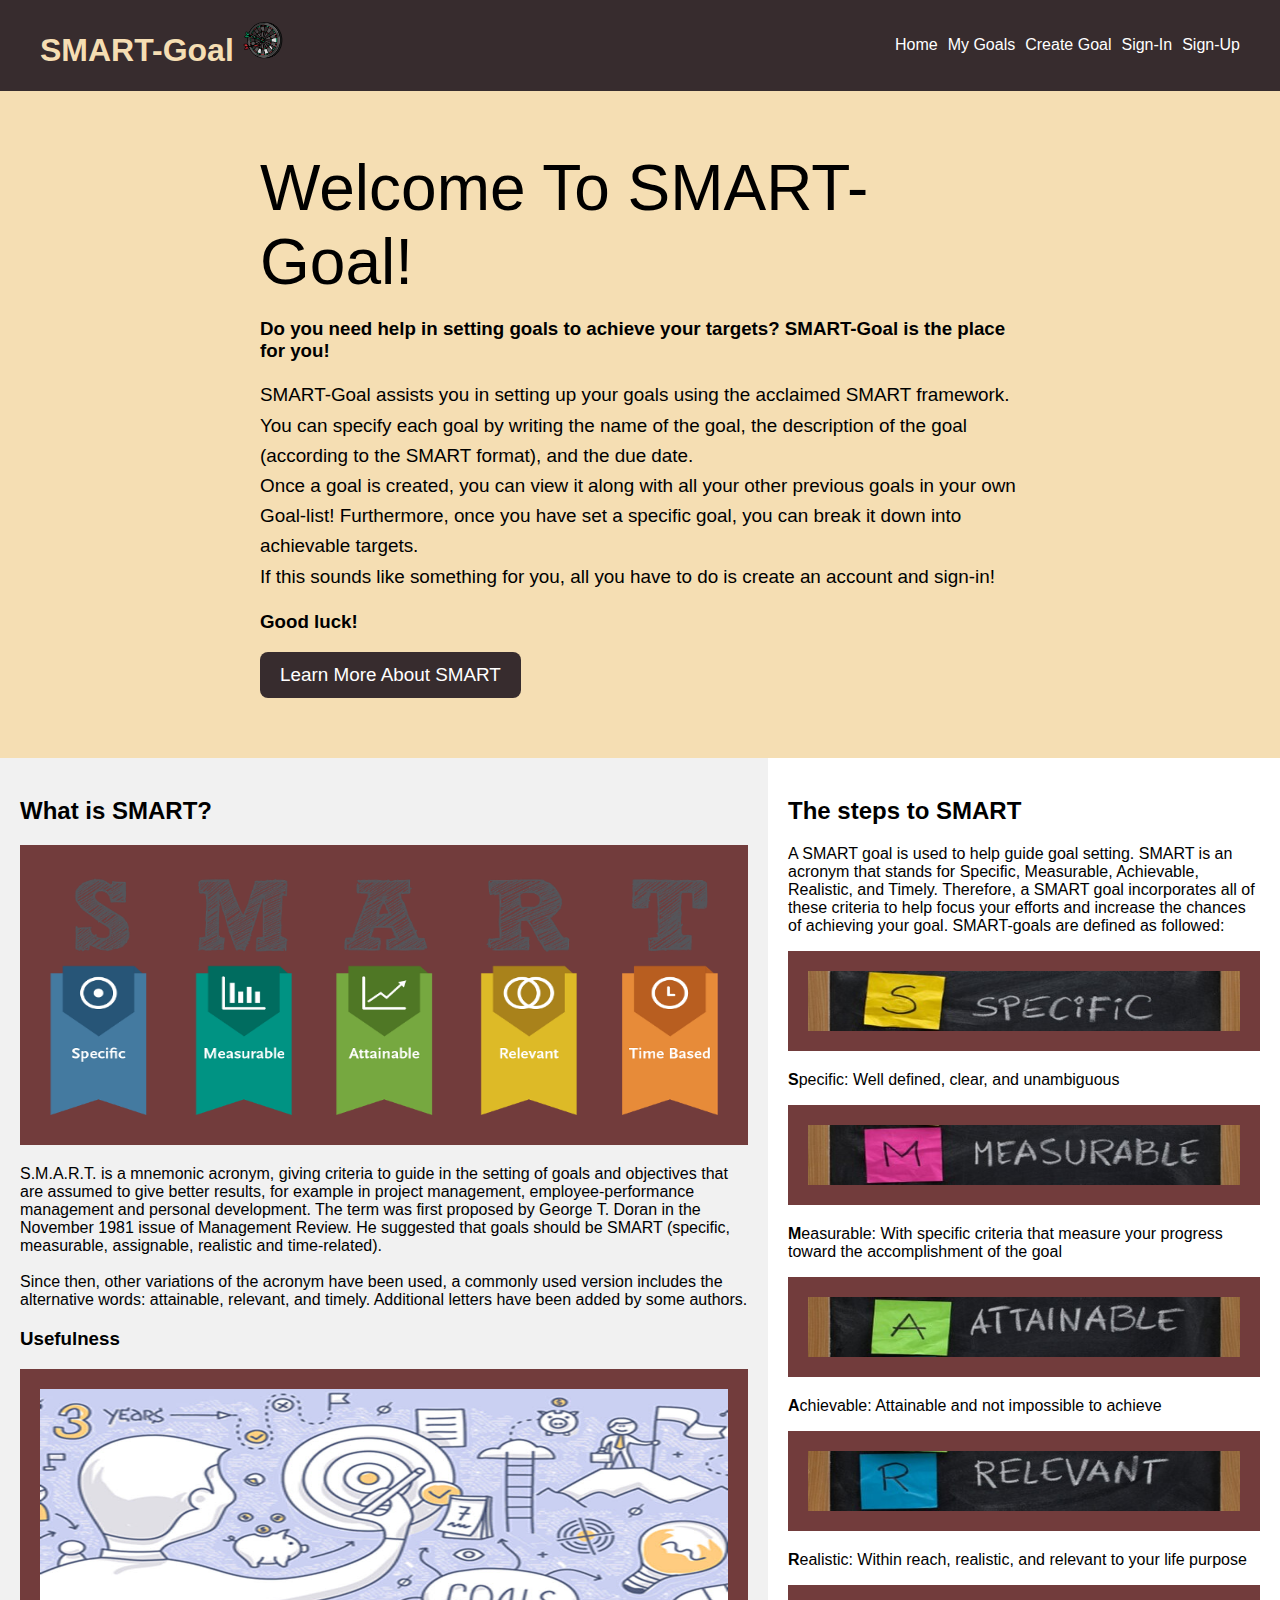
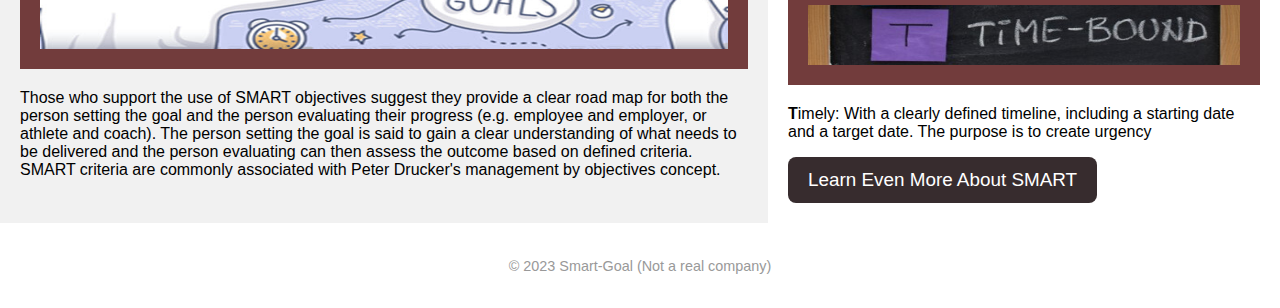
<file: index.html>
<!DOCTYPE html>
<html lang="en">
<head>
    <meta charset="UTF-8">
    <meta http-equiv="X-UA-Compatible" content="IE=edge">
    <meta name="viewport" content="width=device-width, initial-scale=1.0">
    <link rel="stylesheet" href="Styles/style.css">
    
    <title>Smart-Goal Home</title>
</head>

<body>
    <div class="header">
        <h1> <a href="index.html"> <span style="color: wheat"> SMART-Goal </span> <img src="images/logo.png" height="40"></a></h1>
        <ul class="nav">
            <li><a href="index.html">Home</a></li>
            <li><a href="myGoals.html">My Goals</a></li>              
            <li><a href="createGoal.html">Create Goal</a></li>
            <li><a href="signIn.html">Sign-In</a></li>
            <li><a href="signUp.html">Sign-Up</a></li>  
        </ul>
    </div>

    <div class="home_welcome">
        <div class="home_welcome_inner">
          <h1>Welcome To SMART-Goal!</h1>
           <h3> Do you need help in setting goals to achieve your targets? SMART-Goal is the place for you!</h3>
           <p>
                SMART-Goal assists you in setting up your goals using the acclaimed SMART framework. 
                You can specify each goal by writing the name of the goal, the description of the goal (according to the SMART format), and the due date.<br>
                Once a goal is created, you can view it along with all your other previous goals in your own Goal-list! Furthermore, once you have set a specific goal, you can break it down into achievable targets.<br>
                If this sounds like something for you, all you have to do is create an account and sign-in!
                <h3>Good luck!</h3>
            </p>
          <a href="#learn_smart" class="button">Learn More About SMART</a>
        </div>
    </div>
    <div id="learn_smart">
      <div class="row">
        <div class="side1">
          <h2>What is SMART?</h2>
          <div>
            <img class="image_bg" style="height:300px;" src="images/SMART-goals.png" alt="">
          </div>

          <p>S.M.A.R.T. is a mnemonic acronym, giving criteria to guide in the setting of goals and objectives that are assumed to give better results, 
              for example in project management, employee-performance management and personal development. 
              The term was first proposed by George T. Doran in the November 1981 issue of Management Review.
              He suggested that goals should be SMART (specific, measurable, assignable, realistic and time-related). <br><br>

              Since then, other variations of the acronym have been used, a commonly used version includes the alternative words: attainable, relevant, and timely. 
              Additional letters have been added by some authors.
          </p>

          
          <h3>Usefulness</h3>
          <div>
            <img class="image_bg" style="height:300px;" src="images/setting_goals.jpg">
          </div>

          <p>
            Those who support the use of SMART objectives suggest they provide a clear road map for both the person setting the goal and the person evaluating their progress (e.g. employee and employer, or athlete and coach). 
            The person setting the goal is said to gain a clear understanding of what needs to be delivered and the person evaluating can then assess the outcome based on defined criteria. 
            SMART criteria are commonly associated with Peter Drucker's management by objectives concept.
         </p>
        </div>

        <div class="side2">
          <h2>The steps to SMART</h2>
          <p>A SMART goal is used to help guide goal setting. SMART is an acronym that stands for Specific, Measurable, Achievable, Realistic, and Timely. 
            Therefore, a SMART goal incorporates all of these criteria to help focus your efforts and increase the chances of achieving your goal. SMART-goals
            are defined as followed:</p>

            <img class="image_bg" style="height:100px;" src="images/definition_s.jpg"><br>
            <p><b>S</b>pecific: Well defined, clear, and unambiguous</p>
            <img class="image_bg" style="height:100px;" src="images/definition_m.jpg"><br>
            <p><b>M</b>easurable: With specific criteria that measure your progress toward the accomplishment of the goal</p>
            <img class="image_bg" style="height:100px;" src="images/definition_a.jpg"><br>
            <p><b>A</b>chievable: Attainable and not impossible to achieve</p>
            <img class="image_bg" style="height:100px;" src="images/definition_r.jpg"><br>
            <p><b>R</b>ealistic: Within reach, realistic, and relevant to your life purpose</p>
            <img class="image_bg" style="height:100px;" src="images/definition_t.jpg"><br>
            <p><b>T</b>imely: With a clearly defined timeline, including a starting date and a target date. The purpose is to create urgency</p>
        
            <a href="https://corporatefinanceinstitute.com/resources/management/smart-goal/" class="button">Learn Even More About SMART</a>
        </div>
      </div>
      
      <div class="footer">
        <p>&copy; 2023 Smart-Goal (Not a real company)</p>
      </div> 
    </div> 
</body>
</html>
</file>
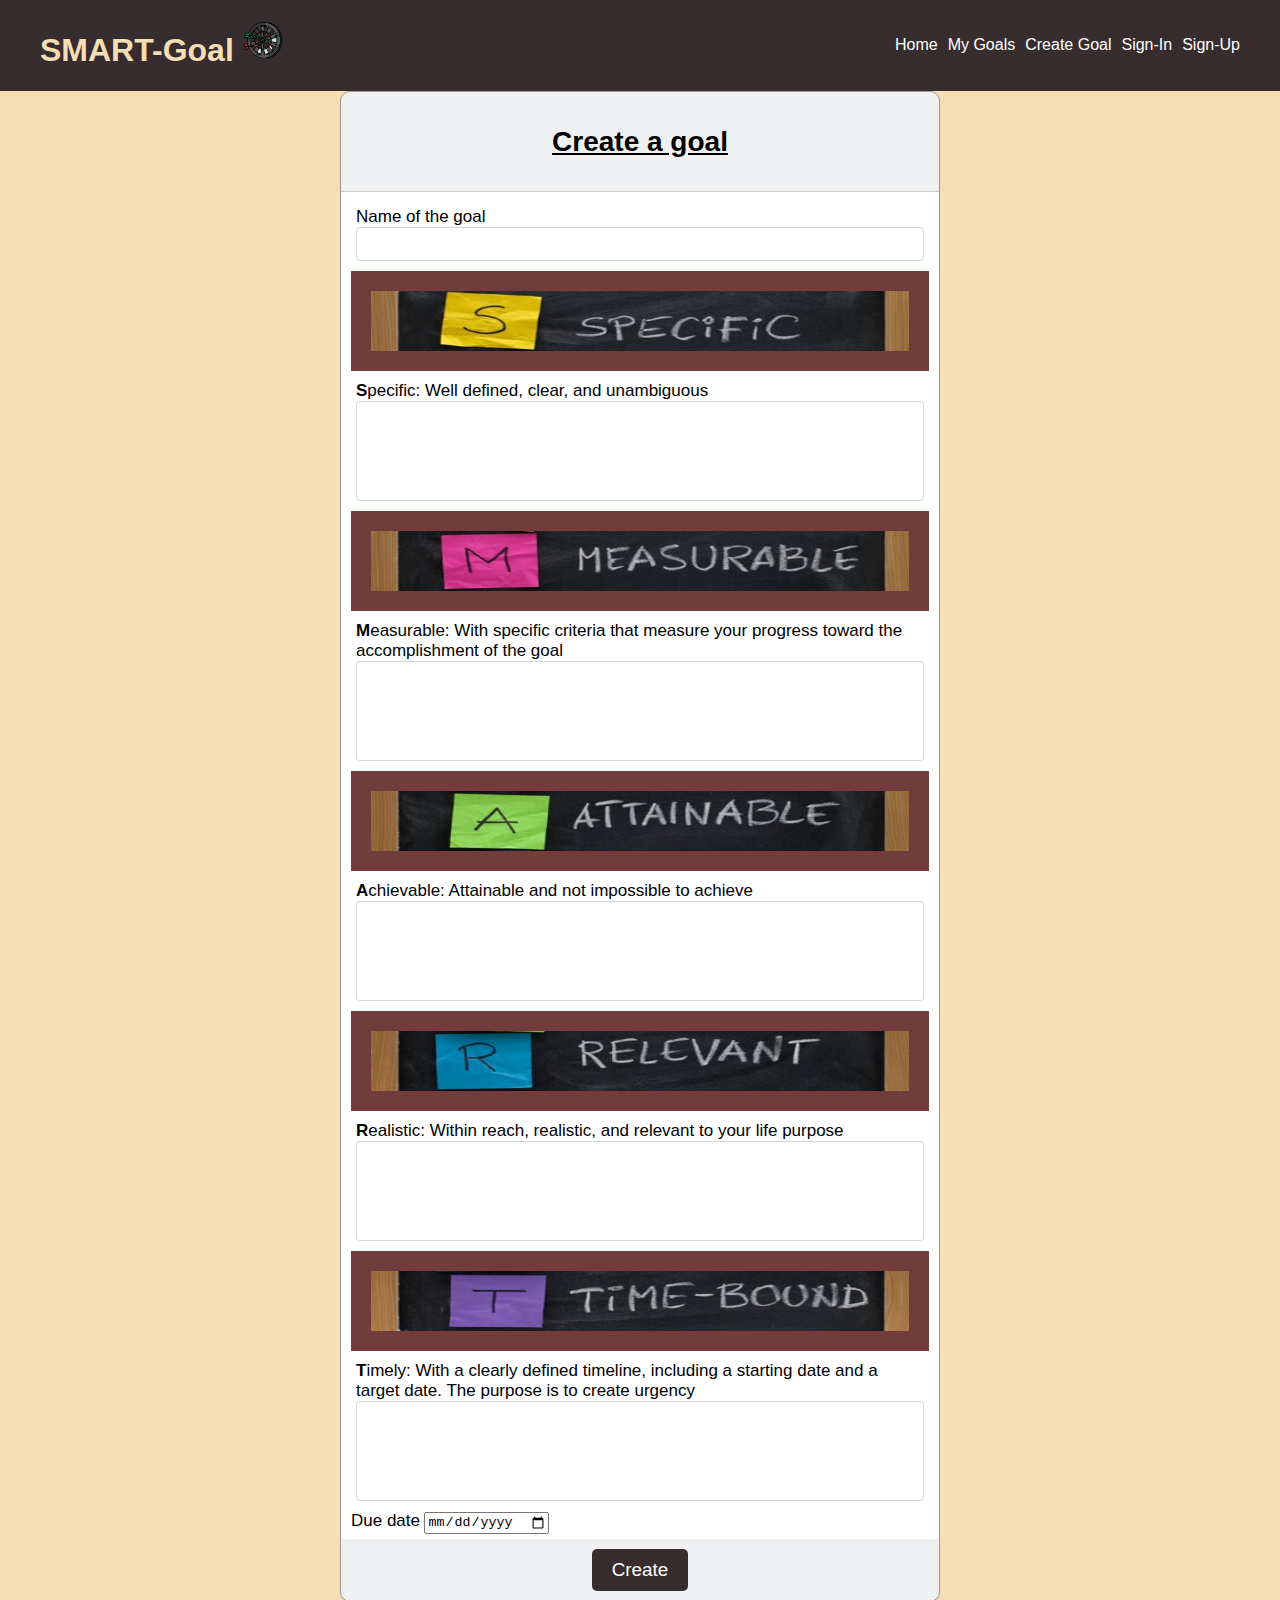
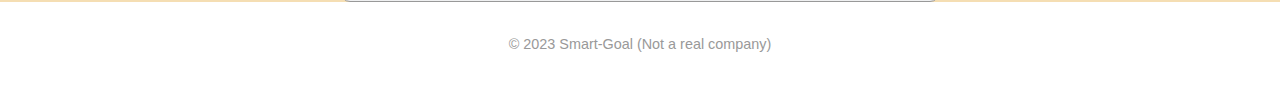
<file: createGoal.html>
<!DOCTYPE html>
<html lang="en">
<head>
    <meta charset="UTF-8">
    <meta http-equiv="X-UA-Compatible" content="IE=edge">
    <meta name="viewport" content="width=device-width, initial-scale=1.0">
    <title>SMART-Goal Sign-Up</title>

    <link rel="stylesheet" href="Styles/style.css">
    
</head>
<body>

    <div class="header">
        <h1> <a href="index.html"> <span style="color: wheat"> SMART-Goal </span> <img src="images/logo.png" height="40"></a></h1>
        <ul class="nav">
            <li><a href="index.html">Home</a></li>
            <li><a href="myGoals.html">My Goals</a></li>              
            <li><a href="createGoal.html">Create Goal</a></li>
            <li><a href="signIn.html">Sign-In</a></li>
            <li><a href="signUp.html">Sign-Up</a></li>  
        </ul>
    </div>    
    <div class="signup_page">
        <form class="signup_form">
            <div class="form-header">
                <h1>Create a goal</h1>
            </div>
            <!-- FORM BODY -->
            <div class="form-body">
                <div class="row">
                    <div class="input-group">
                        <label>Name of the goal</label>
                        <input type="text" placholder="Name of the goal">
                    </div>
                </div>
                <div class="row">
                    <img class="image_bg" style="height:100px;" src="images/definition_s.jpg"><br>
                    <div class="input-group">
                        <label><b>S</b>pecific: Well defined, clear, and unambiguous</label>
                        <textarea> </textarea>
                    </div>
                </div>

                <div class="row">
                    <img class="image_bg" style="height:100px;" src="images/definition_m.jpg"><br>
                    <div class="input-group">
                        <label><b>M</b>easurable: With specific criteria that measure your progress toward the accomplishment of the goal</label>
                        <textarea> </textarea>
                    </div>
                </div>
                
                <div class="row">
                    <img class="image_bg" style="height:100px;" src="images/definition_a.jpg"><br>
                    <div class="input-group">
                        <label><b>A</b>chievable: Attainable and not impossible to achieve</label>
                        <textarea> </textarea>
                    </div>
                </div>

                <div class="row">
                    <img class="image_bg" style="height:100px;" src="images/definition_r.jpg"><br>
                    <div class="input-group">
                        <label><b>R</b>ealistic: Within reach, realistic, and relevant to your life purpose</label>
                        <textarea> </textarea>
                    </div>
                </div>
                
                <div class="row">
                    <img class="image_bg" style="height:100px;" src="images/definition_t.jpg"><br>
                    <div class="input-group">
                        <label><b>T</b>imely: With a clearly defined timeline, including a starting date and a target date. The purpose is to create urgency</label>
                        <textarea> </textarea>
                    </div>
                </div>
                <div class="row">
                    <div class="input-group-date">
                        <label>Due date</label>                    
                        <input type="date">
                    </div>
                </div>
            </div>
            <!--  FORM FOOTER   -->
            <div class="form-footer">
                <button class="form_button">Create</button>
            </div>
        </form>
    </div>
    <div class="footer">
        <p>&copy; 2023 Smart-Goal (Not a real company)</p>
    </div>     
</body>
</html>
</file>
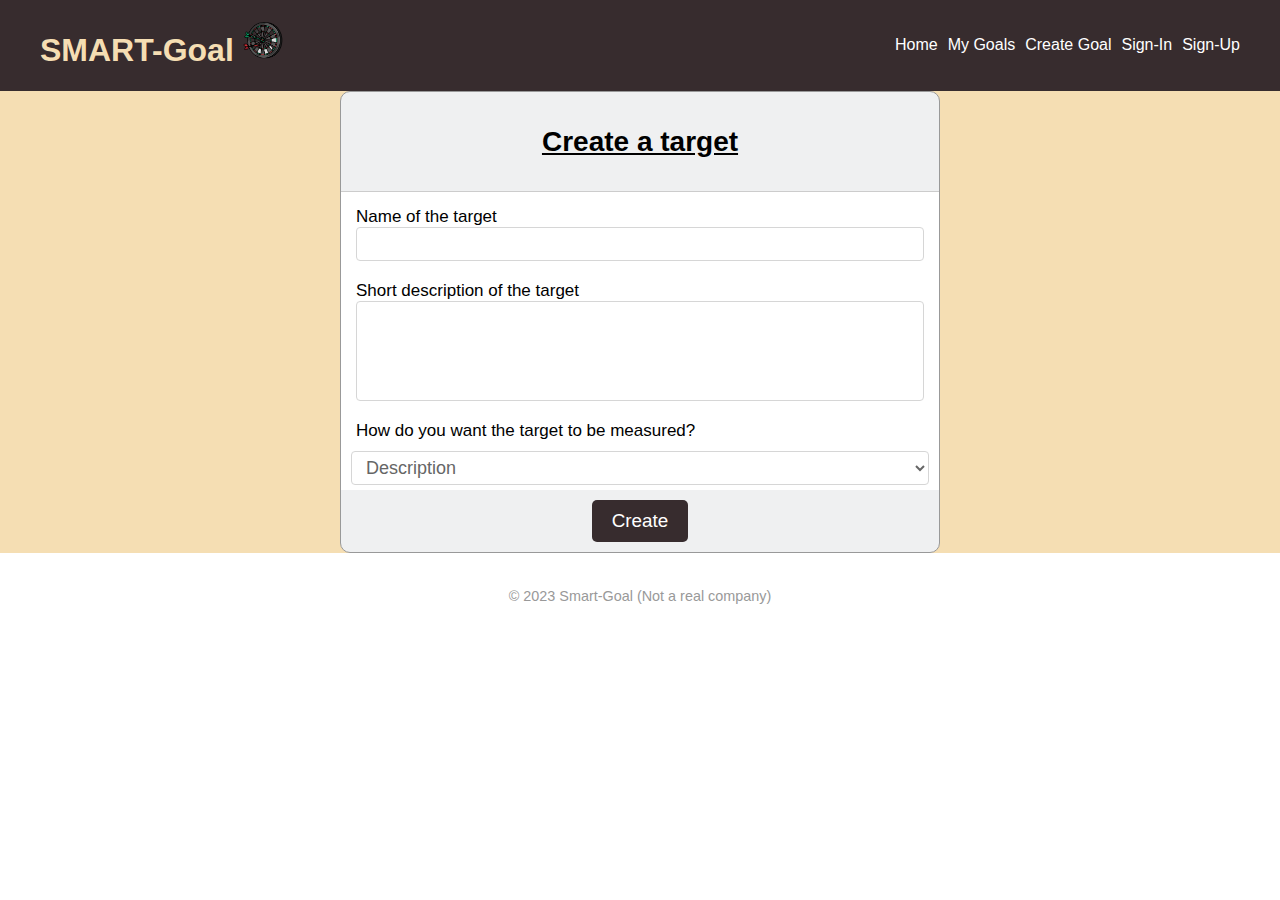
<file: createTarget.html>
<!DOCTYPE html>
<html lang="en">
<head>
    <meta charset="UTF-8">
    <meta http-equiv="X-UA-Compatible" content="IE=edge">
    <meta name="viewport" content="width=device-width, initial-scale=1.0">
    <title>SMART-Goal Sign-Up</title>

    <link rel="stylesheet" href="Styles/style.css">
    
</head>
<body>
    <div class="header">
        <h1> <a href="index.html"> <span style="color: wheat"> SMART-Goal </span> <img src="images/logo.png" height="40"></a></h1>
        <ul class="nav">
            <li><a href="index.html">Home</a></li>
            <li><a href="myGoals.html">My Goals</a></li>              
            <li><a href="createGoal.html">Create Goal</a></li>
            <li><a href="signIn.html">Sign-In</a></li>
            <li><a href="signUp.html">Sign-Up</a></li>  
        </ul>
    </div>    
    <div class="signup_page">
        <form class="signup_form">
            <div class="form-header">
                <h1>Create a target</h1>
            </div>
            <!-- FORM BODY -->
            <div class="form-body">
                <div class="row">
                    <div class="input-group">
                        <label>Name of the target</label>
                        <input type="text" placholder="Name of the target">
                    </div>
                </div>
                <div class="row">
                    <div class="input-group">
                        <label>Short description of the target</label>
                        <textarea> </textarea>
                    </div>
                </div>
                <div class="row">
                    <div class="input-group">
                        <label>How do you want the target to be measured?</label>
                    </div>
                </div>
                 

                <select id="measure">
                    <option value="numeric">Numeric</option>
                    <option value="checkbox">Checkbox</option>
                    <option value="scale">Scale</option>
                    <option value="text" selected>Description</option>
                </select>
                
            </div>
            <!--  FORM FOOTER   -->
            <div class="form-footer">
                <button class="form_button">Create</button>
            </div>
        </form>
    </div>

    
    <div class="footer">
        <p>&copy; 2023 Smart-Goal (Not a real company)</p>
    </div>     
</body>
</html>
</file>
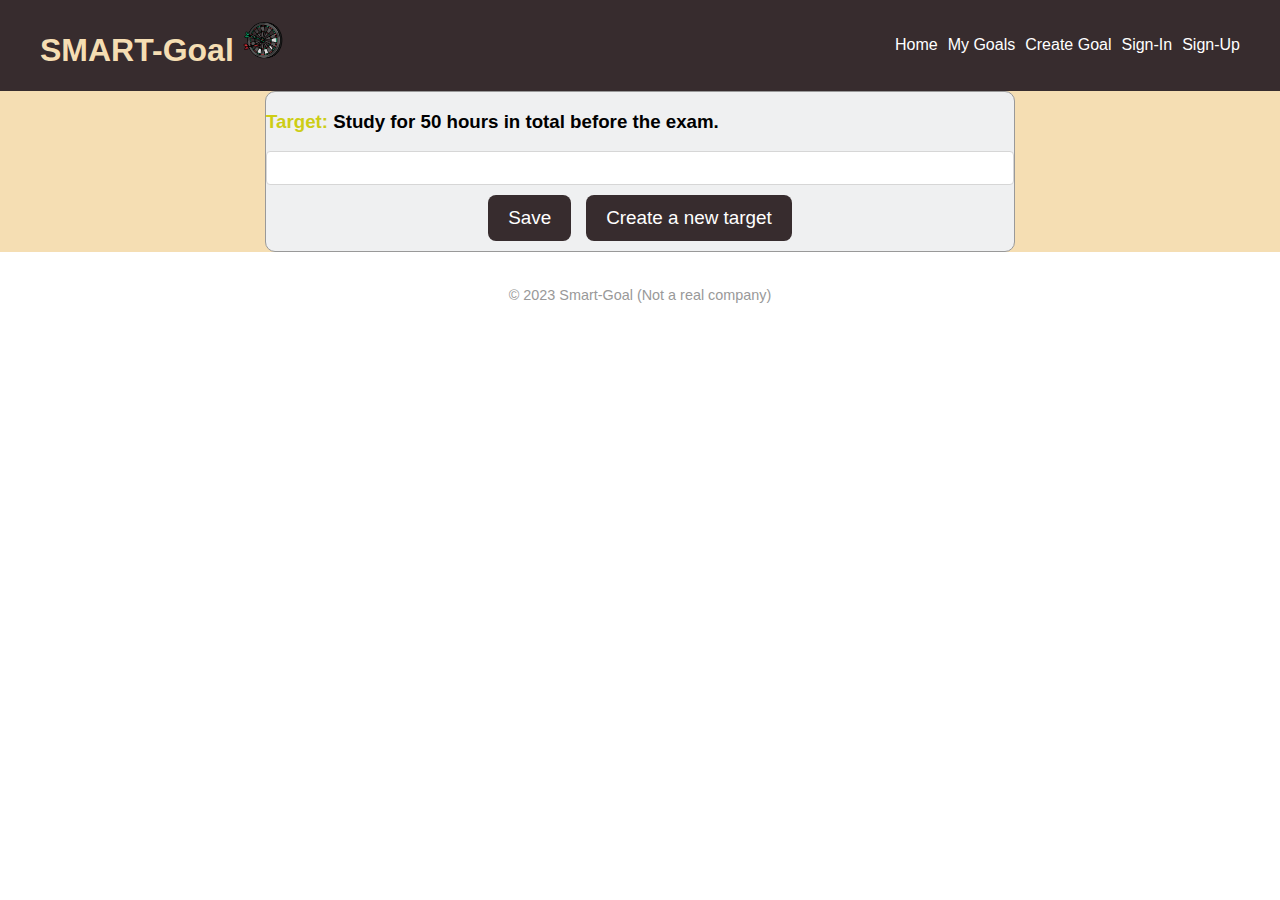
<file: editGoal.html>
<!DOCTYPE html>
<html lang="en">
<head>
    <meta charset="UTF-8">
    <meta http-equiv="X-UA-Compatible" content="IE=edge">
    <meta name="viewport" content="width=device-width, initial-scale=1.0">
    <link rel="stylesheet" href="Styles/style.css">
    
    <title>Smart-Goal Home</title>
</head>

<body>
    <div class="header">
        <h1> <a href="index.html"> <span style="color: wheat"> SMART-Goal </span> <img src="images/logo.png" height="40"></a></h1>
        <ul class="nav">
            <li><a href="index.html">Home</a></li>
            <li><a href="myGoals.html">My Goals</a></li>              
            <li><a href="createGoal.html">Create Goal</a></li>
            <li><a href="signIn.html">Sign-In</a></li>
            <li><a href="signUp.html">Sign-Up</a></li>  
        </ul>
    </div>

    <div class="my_goals">
        <div class="my_goals_inner">
            <h3><span style="color: rgb(205, 205, 22);">Target:</span> Study for 50 hours in total before the exam.</a></h3>
            <input type="number" class="target_number">
            
            <div class="form-footer">
                <a href="#" class="button" style="margin-right: 15px;">Save</a>
                <a href="createTarget.html" class="button">Create a new target</a>
            </div>
        </div>
    </div>
    <div class="footer">
        <p>&copy; 2023 Smart-Goal (Not a real company)</p>
    </div> 
    </div> 
</body>
</html>
</file>
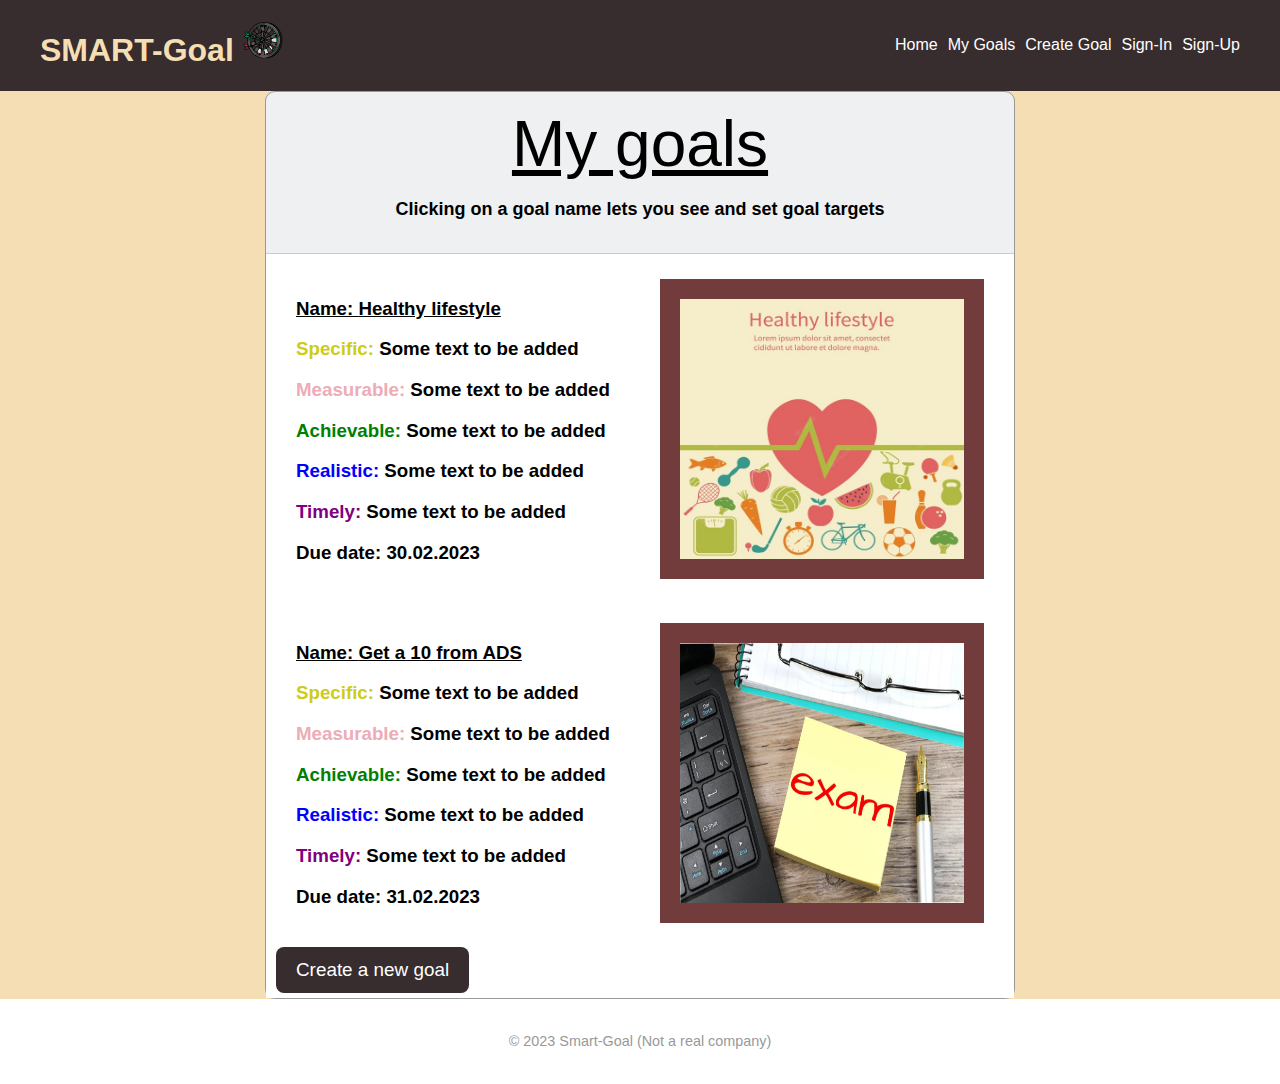
<file: myGoals.html>
<!DOCTYPE html>
<html lang="en">
<head>
    <meta charset="UTF-8">
    <meta http-equiv="X-UA-Compatible" content="IE=edge">
    <meta name="viewport" content="width=device-width, initial-scale=1.0">
    <link rel="stylesheet" href="Styles/style.css">
    
    <title>Smart-Goal Home</title>
</head>

<body>
    <div class="header">
        <h1> <a href="index.html"> <span style="color: wheat"> SMART-Goal </span> <img src="images/logo.png" height="40"></a></h1>
        <ul class="nav">
            <li><a href="index.html">Home</a></li>
            <li><a href="myGoals.html">My Goals</a></li>              
            <li><a href="createGoal.html">Create Goal</a></li>
            <li><a href="signIn.html">Sign-In</a></li>
            <li><a href="signUp.html">Sign-Up</a></li>  
        </ul>
    </div>

    <div class="my_goals">
        <div class="my_goals_inner">

            <div class="my_goals_header">
                <h1>My goals</h1>
                <h3>Clicking on a goal name lets you see and set goal targets</h3>
            </div>

            <div class="my_goals_body">
                <div class="row">
                    <div class="side3">
                        <h3><u>Name: <a href="editGoal.html">Healthy lifestyle</a></u></h3>
                        <h3><span style="color: rgb(205, 205, 22);">Specific:</span> Some text to be added</a></h3>
                        <h3><span style="color: rgb(238, 172, 183);">Measurable:</span> Some text to be added</a></h3>
                        <h3><span style="color: green;">Achievable:</span> Some text to be added</a></h3>
                        <h3><span style="color: blue;">Realistic:</span> Some text to be added</a></h3> 
                        <h3><span style="color: purple;">Timely:</span> Some text to be added</a></h3>   
                        <h3>Due date: 30.02.2023</h3>
                    </div> 

                    <div class="side4">
                        <img class="image_bg" style="height:300px;" src="images/healthyLifestyle.jpg">
                    </div>
                </div>  
                
                <div class="row">
                    <div class="side3">
                        <h3><u>Name: <a href="editGoal.html">Get a 10 from ADS</a></u></h3>
                        <h3><span style="color: rgb(205, 205, 22);">Specific:</span> Some text to be added</a></h3>
                        <h3><span style="color: rgb(238, 172, 183);">Measurable:</span> Some text to be added</a></h3>
                        <h3><span style="color: green;">Achievable:</span> Some text to be added</a></h3>
                        <h3><span style="color: blue;">Realistic:</span> Some text to be added</a></h3> 
                        <h3><span style="color: purple;">Timely:</span> Some text to be added</a></h3>   
                        <h3>Due date: 31.02.2023</h3>
                    </div>
                    <div class="side4">
                        <img class="image_bg" style="height:300px;" src="images/exam.jpg">
                    </div>
                </div>
                <a href="createGoal.html" class="button">Create a new goal</a>
            </div>
        </div>
    </div>
    <div class="footer">
        <p>&copy; 2023 Smart-Goal (Not a real company)</p>
    </div> 
    </div> 
</body>
</html>
</file>
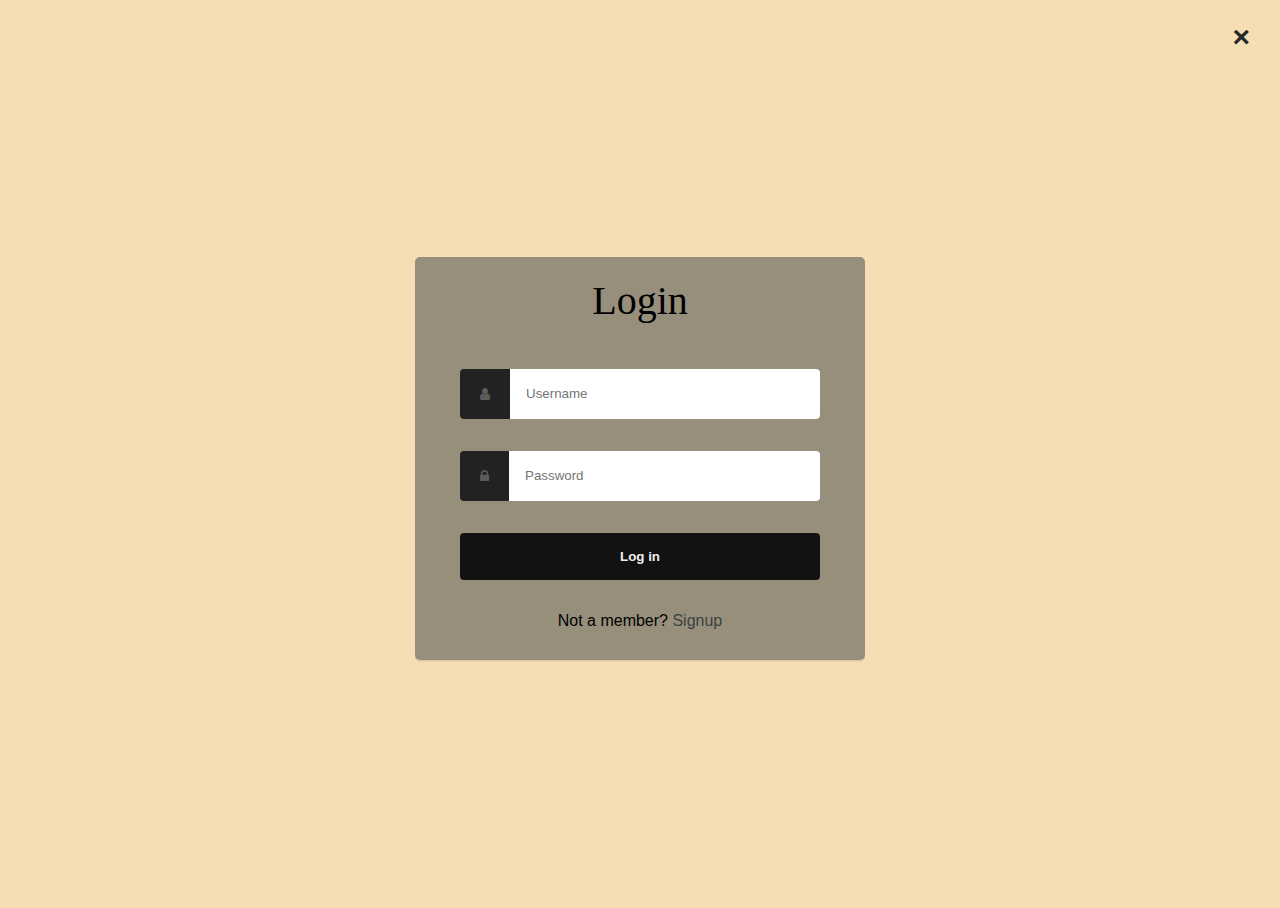
<file: signIn.html>
<!DOCTYPE html>
<html lang="en">
<head>
    <meta charset="UTF-8">
    <meta http-equiv="X-UA-Compatible" content="IE=edge">
    <meta name="viewport" content="width=device-width, initial-scale=1.0">
    <title>Sign-in page</title>

    <link rel="stylesheet" href="Styles/sign_in.css">
</head>

<body>
    <div class="container" id="login-form">
        <div class="login_title">Login</div>
        <a href="index.html" class="close">&times;</a>
        <div class="login_item">
          <form action="" method="post" class="form form-login">
            <div class="form-field">
              <label class="user" for="login-username"><span class="hidden">Username</span></label>
              <input id="login-username" type="text" class="form-input" placeholder="Username" required>
            </div>
    
            <div class="form-field">
              <label class="lock" for="login-password"><span class="hidden">Password</span></label>
              <input id="login-password" type="password" class="form-input" placeholder="Password" required>
            </div>
            
            <div class="form-field">
              <input type="submit" value="Log in">
            </div>

            <div class = "signup_link">
                Not a member?
                <a href="signUp.html">
                    Signup
                </a>
            </div>
          </form>
        </div>
    </div>
    
</body>
</html>
</file>
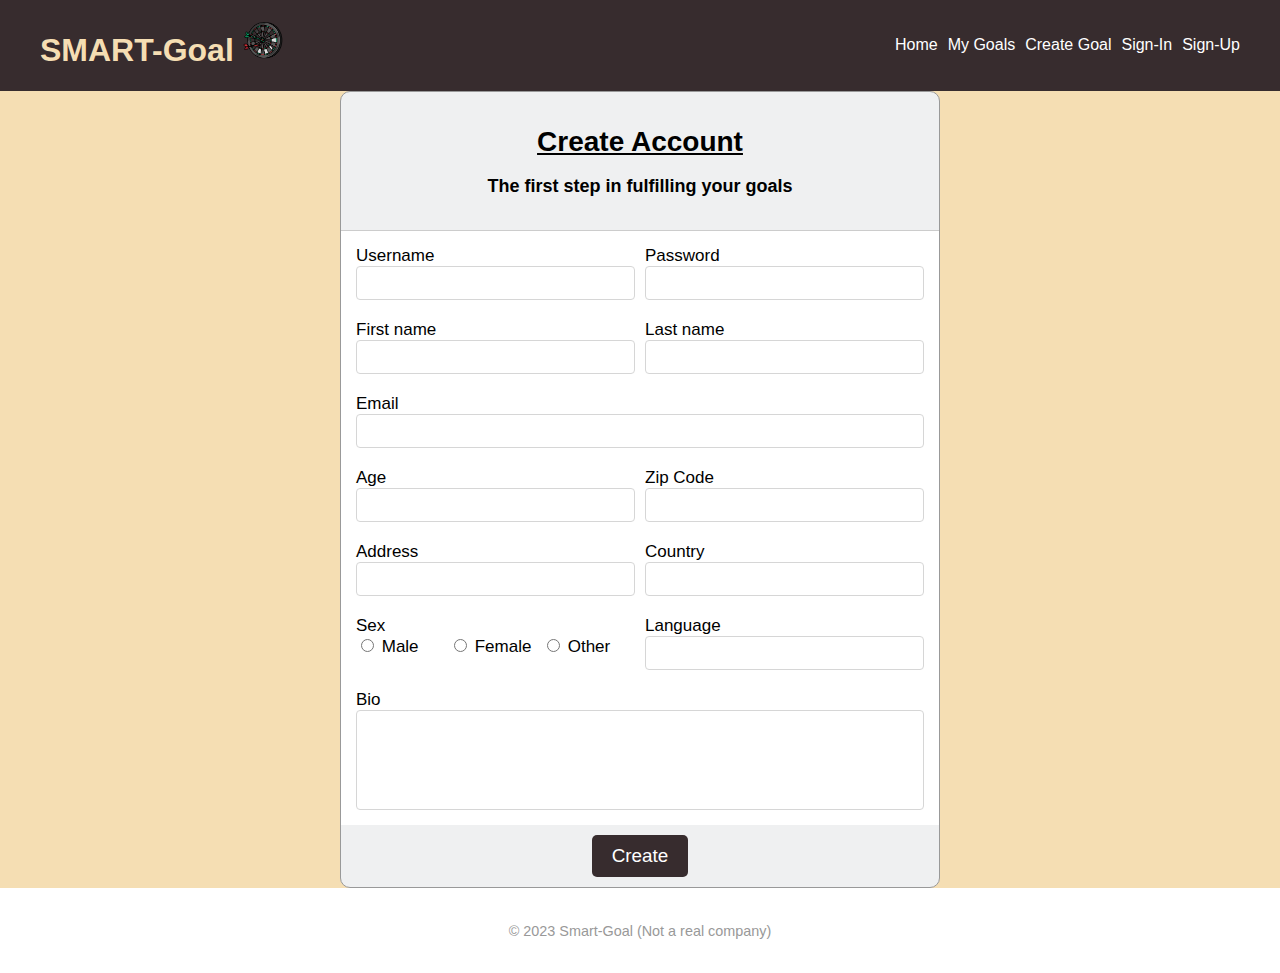
<file: signUp.html>
<!DOCTYPE html>
<html lang="en">
<head>
    <meta charset="UTF-8">
    <meta http-equiv="X-UA-Compatible" content="IE=edge">
    <meta name="viewport" content="width=device-width, initial-scale=1.0">
    <title>SMART-Goal Sign-Up</title>

    <link rel="stylesheet" href="Styles/style.css">
    
</head>
<body>

    <div class="header">
        <h1> <a href="index.html"> <span style="color: wheat"> SMART-Goal </span> <img src="images/logo.png" height="40"></a></h1>
        <ul class="nav">
            <li><a href="index.html">Home</a></li>
            <li><a href="myGoals.html">My Goals</a></li>              
            <li><a href="createGoal.html">Create Goal</a></li>
            <li><a href="signIn.html">Sign-In</a></li>
            <li><a href="signUp.html">Sign-Up</a></li>  
        </ul>
    </div>

    
        
    
    
    <div class="signup_page">
        <form class="signup_form">
            <div class="form-header">
                <h1>Create Account</h1>
                <h3>The first step in fulfilling your goals</h3>
            </div>
            
            <div class="form-body">
                <div class="row">
                    <div class="input-group">
                        <label>Username </label>
                        <input type="text" placholder="Username">
                    </div>
                    <div class="input-group">
                        <label>Password</label>
                        <input type="password" placholder="Password">
                    </div>
                </div>

                <div class="row">
                    <div class="input-group">
                        <label>First name </label>
                        <input type="text" placholder="First name">
                    </div>
                    <div class="input-group">
                        <label>Last name</label>
                        <input type="text" placholder="Last name">
                    </div>
                </div>
                
                <div class="row">
                    <div class="input-group">
                        <label>Email </label>
                        <input type="email" placholder="Email address">
                    </div>
                </div>

                <div class="row">
                    <div class="input-group">
                        <label>Age</label>
                        <input type="number">
                    </div>
                    <div class="input-group">
                        <label>Zip Code</label> 
                        <input type="text" placholder="Zip Code">
                    </div>
                    
                </div>
                
                <div class="row">
                    
                    <div class="input-group">
                        <label>Address</label>
                        <input type="text" placholder="Address">
                    </div>
                    <div class="input-group">
                        <label>Country</label> 
                        <input type="text" placholder="Country">
                    </div>
                </div>
                                   
                

                <div class="row">
                    <div class="input-group">
                        <label>Sex </label>

                        <div class="radio-group">

                            <div>
                                <label for="male">
                                    <input type="radio" name="gender" id="male">
                                    Male
                                </label>
                            </div>

                            <div>
                                <label for="female">
                                    <input type="radio" name="gender" id="female">
                                    Female
                                </label>
                            </div>

                            <div>
                                <label for="other">
                                    <input type="radio" name="gender" id="other"> Other
                                </label>
                            </div>

                        </div>
                    </div>
                    <div class="input-group">
                        <label>Language</label>
                        <input type="text" placholder="Language">
                    </div>
                </div>
                
                

                <!--  Bio   -->
                <div class="row">
                    <div class="input-group">
                        <label for="">Bio</label>
                        <textarea> </textarea>
                    </div>
                </div>
            </div>
            <!--  FORM FOOTER   -->
            <div class="form-footer">
                <button class="form_button">Create</button>
            </div>
        </form>
    </div>
    
    
    
    
    
  
    
        <div class="footer">
            <p>&copy; 2023 Smart-Goal (Not a real company)</p>
        </div>     

</body>
</html>
</file>
<file: Styles/style.css>
body {
    font-family: 'Roboto', sans-serif;
    margin: 0;
    padding: 0;
  }
  * {
    box-sizing: border-box;
  }  

  /* Responsive layout - when the screen is less than 700px wide, make the two columns stack on top of each other instead of next to each other */
  @media screen and (max-width: 700px) {
    .row, .navbar {   
      flex-direction: column;
    }
  }


/* STYLE THE HEADER */

.header {
    background-color: #372C2E;
    color: white;
    display: flex;
    justify-content: space-between;
    padding: 0 40px;
    flex-wrap: wrap;
}

.header a:visited{
  text-decoration: none;
}

.header a{
  text-decoration: none;
}
.header a:link{
  text-decoration: none;
}


.nav {
  list-style: none;
  display: flex;
  flex-wrap: wrap;
  align-items: center;
}

.nav li {
    margin-left: 10px;
}

.nav a {
    text-decoration: none;
    color: white;
}

.nav a:link { 
    text-decoration: none; 
    color: white;
}


.nav a:visited { 
    text-decoration: none; 
    color: white;
}

.nav a:hover {
    background-color: #ddd;
    color: black;
}


/* STYLE THE FOOTER */
.footer {
    text-align: center;
    padding: 20px 0;
    color: #999;
    font-size: .9rem;
  }






/* STYLE THE HOMEPAGE BODY */

.home_welcome {
    background-color: wheat;
    padding: 60px 45px;
    display: flex;
    justify-content: center;
  }
  
  .home_welcome_inner {
    max-width: 760px;
  }
  
  .home_welcome h1 {
    font-weight: normal;
    font-size: 4rem;
    margin: 0;
  }
  
  .home_welcome p {
    font-size: 1.18rem;
    line-height: 1.6;
  }
  
  .button {
    /* justify-self: flex-end; */
    background-color: #372C2E;
    color: #FFF;
    text-decoration: none;
    padding: 12px 20px;
    border-radius: 8px;
    font-size: 1.18rem;
    display: inline-block;
  }




  /* Column container */
  .row {  
    display: flex;
    flex-wrap: wrap;
  }
  
  /* Create two unequal columns that sits next to each other */
  /* Sidebar/left column */
  .side1 {
    flex: 60%;
    background-color: #f1f1f1;
    padding: 20px;
  }
  
  /* Main column */
  .side2 {
    flex: 40%;
    background-color: white;
    padding: 20px;
  }

  .side3 {
    flex: 50%;
    background-color: white;
    padding: 20px;
  }

  .side4 {
    flex: 50%;
    background-color: white;
    padding: 20px;
  }
  
  /* Fake image, just for this example */
  .image_bg {
    background-color: rgb(114, 60, 60);
    width: 100%;
    padding: 20px;
  }
  
 





/* STYLE THE SIGN-UP PAGE */


.signup_page {
    height:100%;
    background:wheat; 
    display:flex;
    justify-content: center;
    align-items: center;
    overflow:scroll;
}

.signup_form  {
    flex:1;
    max-width:600px;
    border-radius: 10px;
    background-color: #EFF0F1;
    border: 1px solid #999;
    margin-top: auto;
    margin-bottom:  auto;
  }
  
/* FORM HEADER */
.form-header {
    padding:15px 0;
    border-bottom:1px solid #cccccc;
}

.form-header h1 {
    font-size: 28px;
    text-align:center;
    color:black;
    text-decoration: underline;
}

.form-header h3 {
    font-size: 18px;
    text-align:center;
    color:black;
}

/* FORM BODY */
.form-body {
    background:white;
    padding:5px 10px;
}

.row {
    display:flex; 
}
  
.input-group {
    flex:1;  
    display:flex;
    flex-direction:column; 
    margin:10px 5px;
}

/*Gender */
.radio-group, .checkbox-group {
    display:flex;
  }
  
  .radio-group div, .checkbox-group div {
    flex:1;
  }
  
  .radio-group label, .checkbox-group label  {
    color:black;
    cursor:pointer;
  }





.form-footer {
    display:flex;
    justify-content: center;
    padding:10px;
}

.form_button {
    padding:10px 20px;
    background-color: #372C2E;
    color: #FFF;
    text-decoration: none;
    font-size: 1.18rem;
    border:none;
    border-radius:5px;
    cursor:pointer;
    display: inline-block;
 }


 label {
  color:black;
  font-size: 17px;
  font-weight: 500;
}

input[type="text"],
input[type="email"] ,
input[type="password"],
input[type="file"],
input[type="number"],
select,
textarea  {
width:100%;

font-size: 18px;
height: 34px;
padding-left: 10px;
padding-right: 10px;
color: #666;
border: 1px solid #d6d6d6;
border-radius: 4px;
background: white;
outline: none;
}

textarea {
  resize: none;
  height:100px;
}

/* My goals */
.my_goals {
  height:100%;
  background:wheat; 
  display:flex;
  justify-content: center;
  align-items: center;
  overflow:scroll;
}

.my_goals_inner {
  flex:1;
  max-width:750px;
  border-radius: 10px;
  background-color: #EFF0F1;
  border: 1px solid #999;
  margin-top: auto;
  margin-bottom:  auto;
}

.my_goals_header {
  padding:15px 0;
  border-bottom:1px solid #cccccc;
}

.my_goals_header h1{
  font-size: 28px;
  text-align:center;
  color:black;
  text-decoration: underline;
}

.my_goals_header h3{
  font-size: 18px;
  text-align:center;
  color:black;
}

.my_goals_body {
  background:white;
  padding:5px 10px;
}

.my_goals h1 {
  font-weight: normal;
  font-size: 4rem;
  margin: 0;
}

.my_goals p {
  font-size: 1.18rem;
  line-height: 1.6;
}

.my_goals_body h3 a{
  text-decoration: none;
  color: black;
}


.my_goals_body h3 a:visited { 
  text-decoration: none; 
  color: black;
}

.my_goals_body h3 a:hover {
  background-color: #ddd;
  color: black;
}

.button {
  /* justify-self: flex-end; */
  background-color: #372C2E;
  color: #FFF;
  text-decoration: none;
  padding: 12px 20px;
  border-radius: 8px;
  font-size: 1.18rem;
  display: inline-block;
}
</file>
<file: Styles/sign_in.css>
/* Import the icons User and Lock */
@import url('https://netdna.bootstrapcdn.com/font-awesome/4.4.0/css/font-awesome.css');
@import url(https://fonts.googleapis.com/css?family=Lato:400,300,700);

html {
   height: 100%;
}

body {
display: flex;
justify-content: center;
align-items: center;
min-height: 100%;
font-family: sans-serif;
color: #fff;
background: wheat; 
}

.container {
	background:rgba(58,63,68,0.5);
  border-radius: 5px;
  box-shadow: 0 1.5px 0 0 rgba(0,0,0,0.1);
  width:450px;
  display: flex;  
  flex-direction: column;
}

.login_title{
  font-family: "sans-serif";  
  font-size:40px;
  text-align: center;
  padding: 20px 20px 0;
  margin:0;
  color: #000;
}

.login_item {
	color: #ffff;
	padding:25px 25px 0;
	margin: 20px 20px 0;	
	border-radius: 3px;
}

input {
  border: 0;
  color: black;
  font: sans-serif;
  margin: 0;
  outline: 0;
  padding: 0;
  transition: background-color .3s;
}

.user:before {
  content: '\f007';
  font: 14px fontawesome;
	color: #5b5b5b;
}

.lock:before {
  content: '\f023';
  font: 14px fontawesome;
	color: #5b5b5b;
}

.form input[type="password"], 
.form input[type="text"], 
.form input[type="submit"] {
  width: 100%;
}

.form-login label,
.form-login input[type="text"],
.form-login input[type="password"],
.form-login input[type="submit"] {
  border-radius: 0.25rem;
  padding: 1rem;
  color: #3A3F44;  
}

.form-login label {
  background-color: #222222;
  border-bottom-right-radius: 0;
  border-top-right-radius: 0;
  padding-left: 1.25rem;
  padding-right: 1.25rem;
}

.form-login input[type="text"], 
.form-login input[type="password"] {
  background-color: #ffffff;
  border-bottom-left-radius: 0;
  border-top-left-radius: 0;
}
.form-login input[type="text"]:focus, 
.form-login input[type="text"]:hover, 
.form-login input[type="password"]:focus, 
.form-login input[type="password"]:hover {
  background-color: #eeeeee;
}
.form-login input[type="submit"] {
  background-color: rgb(18, 18, 18);
  color: #eee;
  font-weight: bold;
}
.form-login input[type="submit"]:focus, 
.form-login input[type="submit"]:hover {
  background-color: #43433f;
}
.form-field {
  display: flex;
  margin-bottom: 2rem;
}


.hidden {
  border: 0;
  clip: rect(0 0 0 0);
  height: 1px;
  margin: -1px;
  overflow: hidden;
  padding: 0;
  position: absolute;
  width: 1px;
}

.signup_link{
  margin: 30px 0;
  text-align: center;
  font-size: 16px;
  color: black;
}

.signup_link a{
  color: #3A3F44;
  text-decoration: none;
}

.signup_link a:hover{
  text-decoration: underline;
}

.close {
  position: absolute;
  top: 20px;
  right: 30px;
  transition: all 200ms;
  font-size: 30px;
  font-weight: bold;
  text-decoration: none;
  color: rgb(38, 40, 42);
}
</file>
